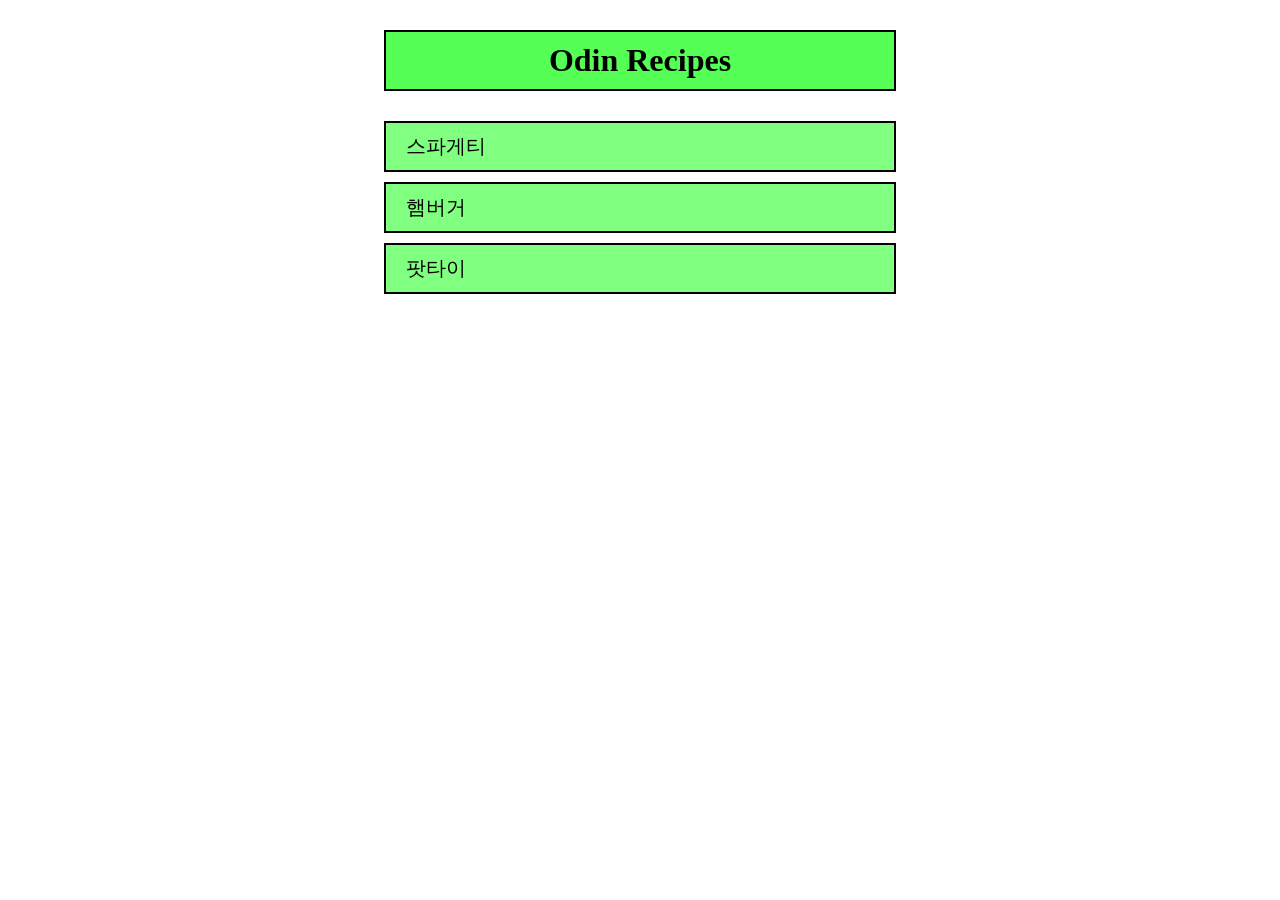
<file: index.html>
<!DOCTYPE html>
<html lang="ko">
<head>
  <meta charset="UTF-8">
  <meta name="viewport" content="width=device-width, initial-scale=1.0">
  <title>Odin Recipes</title>
  <link rel="stylesheet" href="index-page-style.css">
</head>
<body>
  <div class="container">
    <h1 class="title">Odin Recipes</h1>
    <ul class="list">
      <a href="./recipes/spaghetti.html"><li class="list-item">스파게티</li></a>
      <a href="./recipes/hamburger.html"><li class="list-item">햄버거</li></a>
      <a href="./recipes/pad-thai.html"><li class="list-item">팟타이</li></a>
    </ul>
  </div>
</body>
</html>
</file>
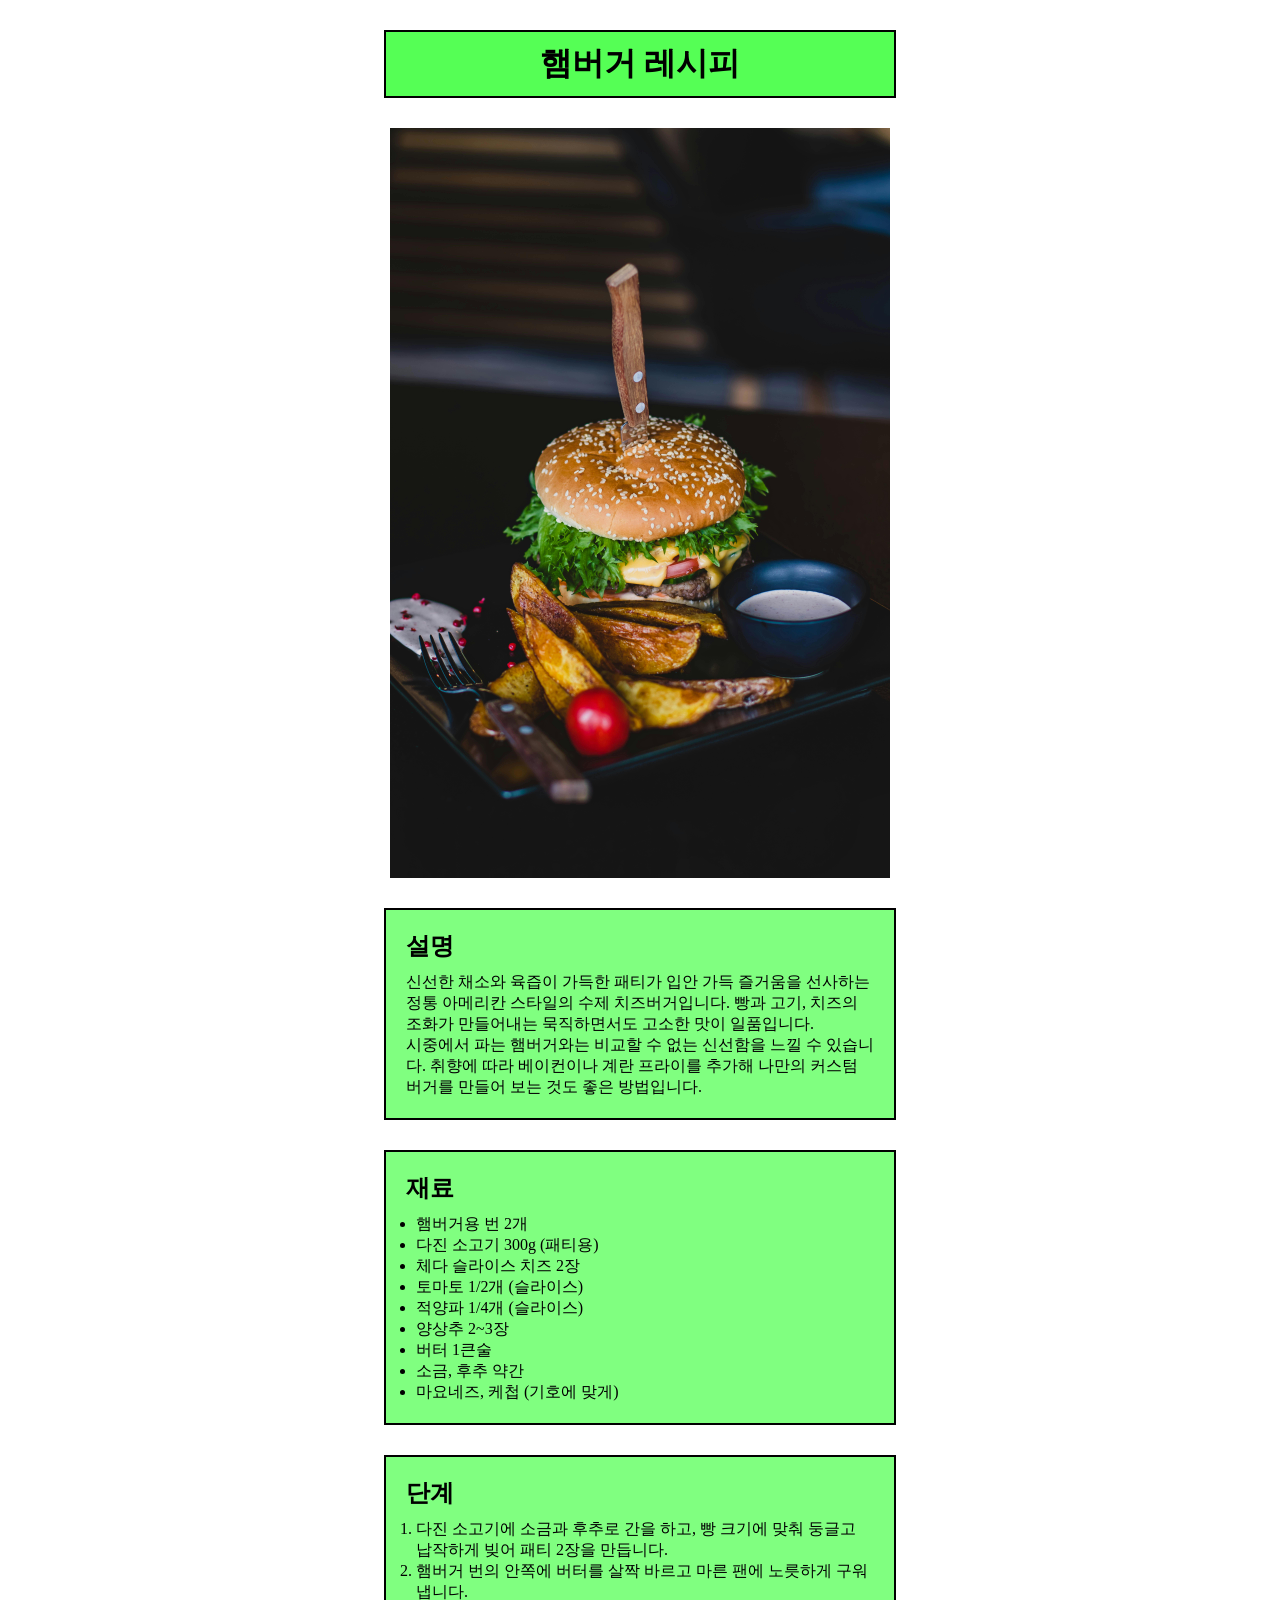
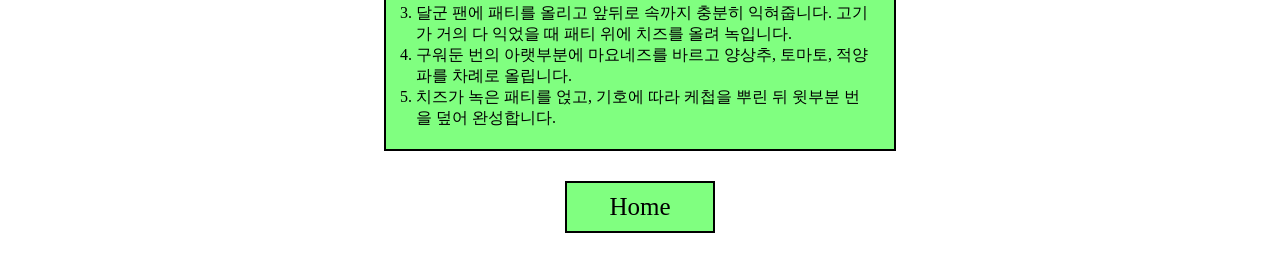
<file: recipes/hamburger.html>
<!DOCTYPE html>
<html lang="ko">
<head>
  <meta charset="UTF-8">
  <meta name="viewport" content="width=device-width, initial-scale=1.0">
  <title>햄버거 레시피</title>
  <link rel="stylesheet" href="recipe-style.css">
</head>
<body>
  <div class="container">
    <h1 class="title">햄버거 레시피</h1>
    
    <img class="image" src="../images/hamburger.jpg" alt="hamburger image" width="500">

    <div class="description">
      <h2>설명</h2>
      <p>신선한 채소와 육즙이 가득한 패티가 입안 가득 즐거움을 선사하는 정통 아메리칸 스타일의 수제 치즈버거입니다. 빵과 고기, 치즈의 조화가 만들어내는 묵직하면서도 고소한 맛이 일품입니다.</p>
      <p>시중에서 파는 햄버거와는 비교할 수 없는 신선함을 느낄 수 있습니다. 취향에 따라 베이컨이나 계란 프라이를 추가해 나만의 커스텀 버거를 만들어 보는 것도 좋은 방법입니다.</p>
    </div>

    <div class="ingredients">
      <h2>재료</h2>
      <ul>
        <li>햄버거용 번 2개</li>
        <li>다진 소고기 300g (패티용)</li>
        <li>체다 슬라이스 치즈 2장</li>
        <li>토마토 1/2개 (슬라이스)</li>
        <li>적양파 1/4개 (슬라이스)</li>
        <li>양상추 2~3장</li>
        <li>버터 1큰술</li>
        <li>소금, 후추 약간</li>
        <li>마요네즈, 케첩 (기호에 맞게)</li>
      </ul>
    </div>

    <div class="step">
      <h2>단계</h2>
      <ol>
        <li>다진 소고기에 소금과 후추로 간을 하고, 빵 크기에 맞춰 둥글고 납작하게 빚어 패티 2장을 만듭니다.</li>
        <li>햄버거 번의 안쪽에 버터를 살짝 바르고 마른 팬에 노릇하게 구워냅니다.</li>
        <li>달군 팬에 패티를 올리고 앞뒤로 속까지 충분히 익혀줍니다. 고기가 거의 다 익었을 때 패티 위에 치즈를 올려 녹입니다.</li>
        <li>구워둔 번의 아랫부분에 마요네즈를 바르고 양상추, 토마토, 적양파를 차례로 올립니다.</li>
        <li>치즈가 녹은 패티를 얹고, 기호에 따라 케첩을 뿌린 뒤 윗부분 번을 덮어 완성합니다.</li>
      </ol>
    </div>

    <a class="home" href="../index.html">Home</a>
  </div>
</body>
</html>
</file>
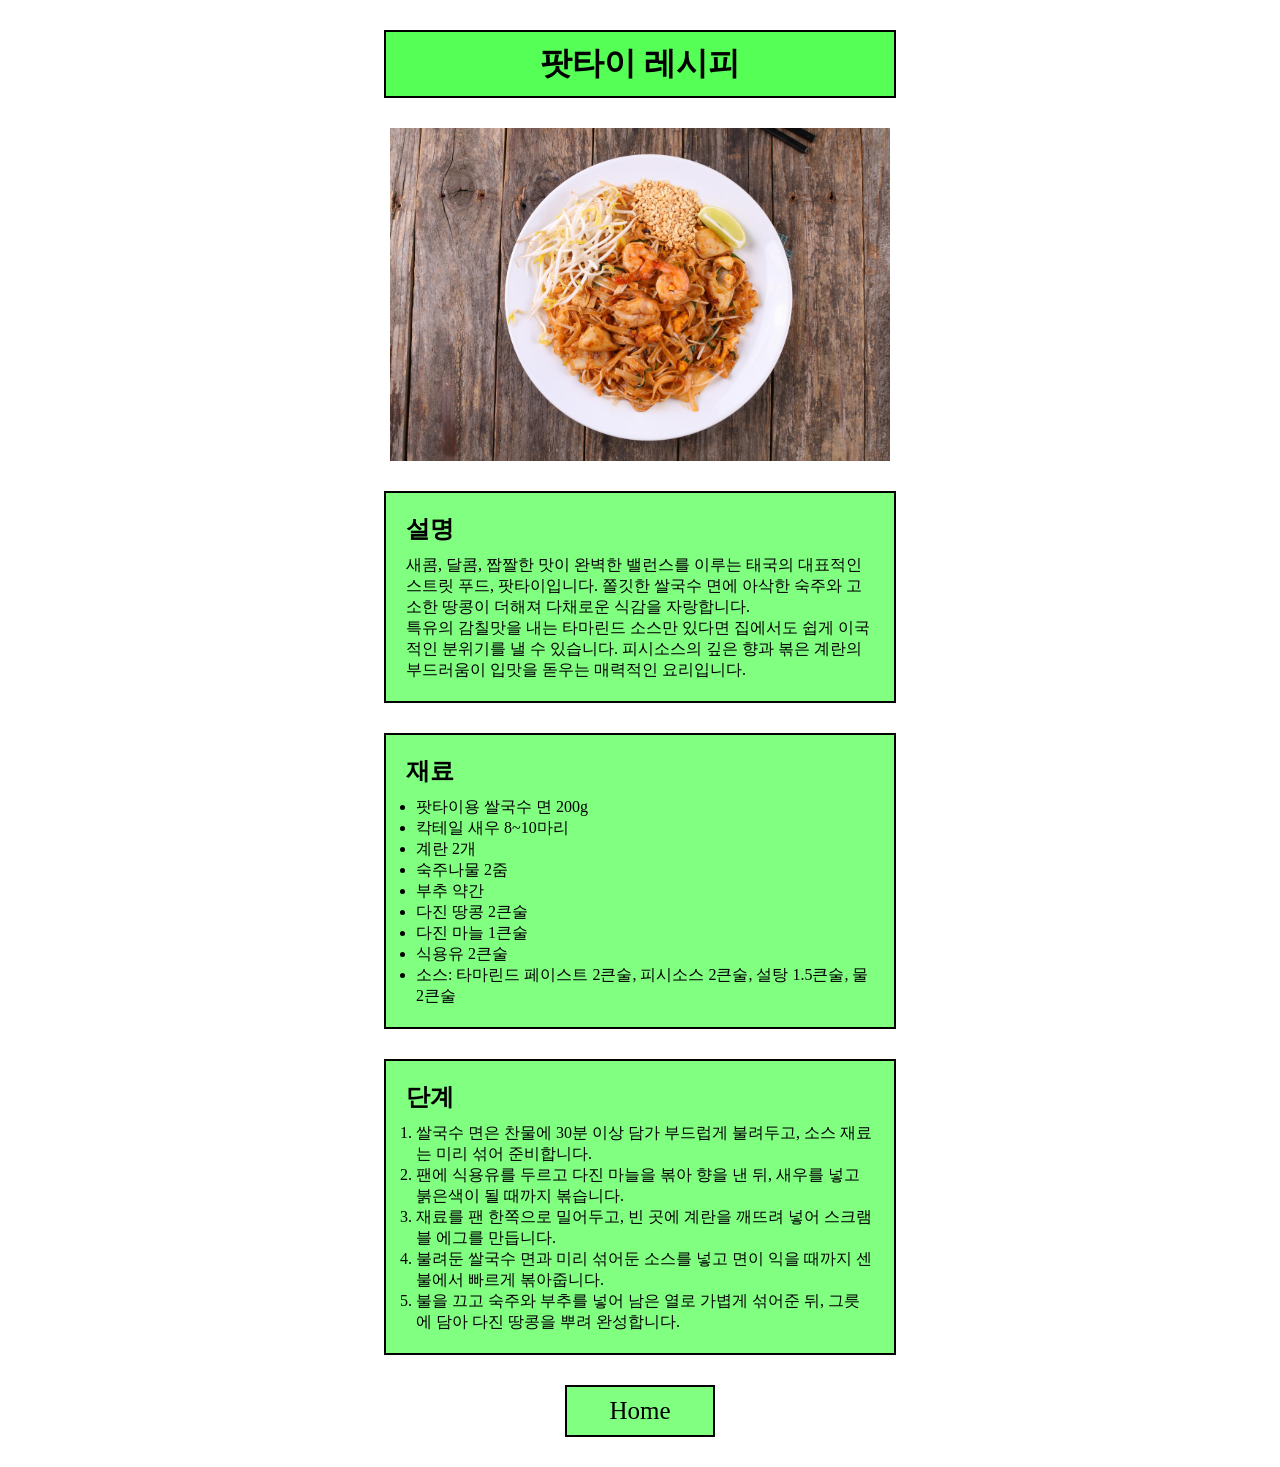
<file: recipes/pad-thai.html>
<!DOCTYPE html>
<html lang="ko">
<head>
  <meta charset="UTF-8">
  <meta name="viewport" content="width=device-width, initial-scale=1.0">
  <title>팟타이 레시피</title>
  <link rel="stylesheet" href="recipe-style.css">
</head>
<body>
  <div class="container">
    <h1 class="title">팟타이 레시피</h1>

    <img class="image" src="../images/pad_thai.jpg" alt="pad thai image" width="500">

    <div class="description">
      <h2>설명</h2>
      <p>새콤, 달콤, 짭짤한 맛이 완벽한 밸런스를 이루는 태국의 대표적인 스트릿 푸드, 팟타이입니다. 쫄깃한 쌀국수 면에 아삭한 숙주와 고소한 땅콩이 더해져 다채로운 식감을 자랑합니다.</p>
      <p>특유의 감칠맛을 내는 타마린드 소스만 있다면 집에서도 쉽게 이국적인 분위기를 낼 수 있습니다. 피시소스의 깊은 향과 볶은 계란의 부드러움이 입맛을 돋우는 매력적인 요리입니다.</p>
    </div>

    <div class="ingredients">
      <h2>재료</h2>
      <ul>
        <li>팟타이용 쌀국수 면 200g</li>
        <li>칵테일 새우 8~10마리</li>
        <li>계란 2개</li>
        <li>숙주나물 2줌</li>
        <li>부추 약간</li>
        <li>다진 땅콩 2큰술</li>
        <li>다진 마늘 1큰술</li>
        <li>식용유 2큰술</li>
        <li>소스: 타마린드 페이스트 2큰술, 피시소스 2큰술, 설탕 1.5큰술, 물 2큰술</li>
      </ul>
    </div>

    <div class="step">
      <h2>단계</h2>
      <ol>
        <li>쌀국수 면은 찬물에 30분 이상 담가 부드럽게 불려두고, 소스 재료는 미리 섞어 준비합니다.</li>
        <li>팬에 식용유를 두르고 다진 마늘을 볶아 향을 낸 뒤, 새우를 넣고 붉은색이 될 때까지 볶습니다.</li>
        <li>재료를 팬 한쪽으로 밀어두고, 빈 곳에 계란을 깨뜨려 넣어 스크램블 에그를 만듭니다.</li>
        <li>불려둔 쌀국수 면과 미리 섞어둔 소스를 넣고 면이 익을 때까지 센 불에서 빠르게 볶아줍니다.</li>
        <li>불을 끄고 숙주와 부추를 넣어 남은 열로 가볍게 섞어준 뒤, 그릇에 담아 다진 땅콩을 뿌려 완성합니다.</li>
      </ol>
    </div>

    <a class="home" href="../index.html">Home</a>
  </div>
</body>
</html>
</file>
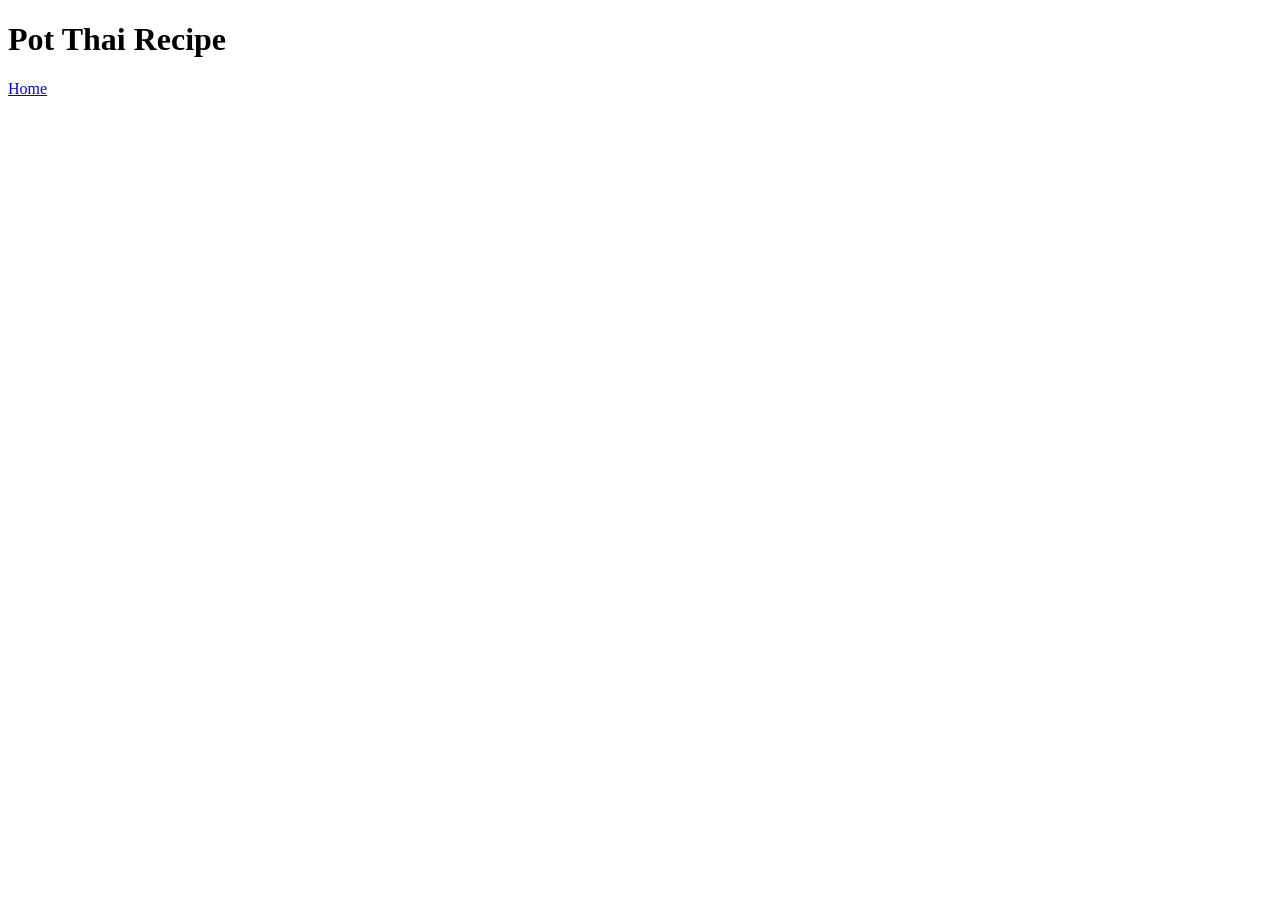
<file: recipes/pot-thai.html>
<!DOCTYPE html>
<html lang="en">
<head>
  <meta charset="UTF-8">
  <meta name="viewport" content="width=device-width, initial-scale=1.0">
  <title>Pot Thai Recipe</title>
</head>
<body>
  <h1>Pot Thai Recipe</h1>

  <a href="../index.html">Home</a>
</body>
</html>
</file>
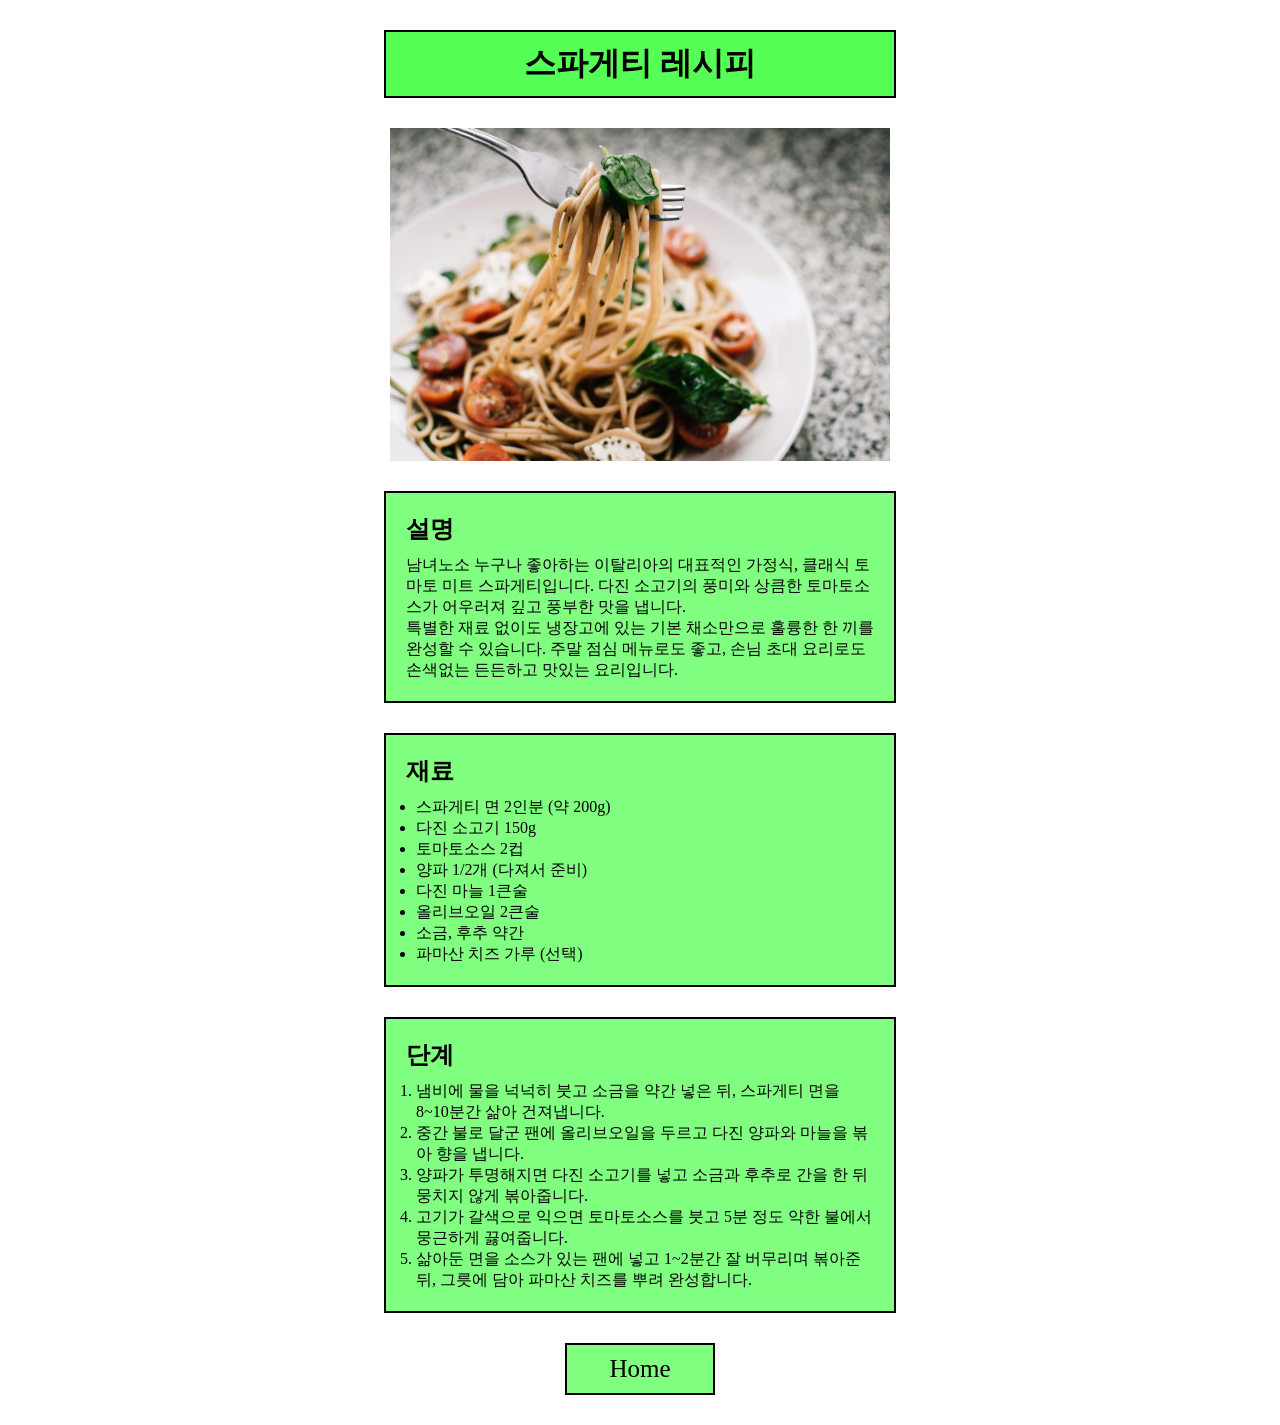
<file: recipes/spaghetti.html>
<!DOCTYPE html>
<html lang="ko">
<head>
  <meta charset="UTF-8">
  <meta name="viewport" content="width=device-width, initial-scale=1.0">
  <title>스파게티 레시피</title>
  <link rel="stylesheet" href="recipe-style.css">
</head>
<body>
  <div class="container">
    <h1 class="title">스파게티 레시피</h1>

    <img class="image" src="../images/spaghetti.jpg" alt="spaghetti image" width="500">

    <div class="description">
      <h2>설명</h2>
      <p>남녀노소 누구나 좋아하는 이탈리아의 대표적인 가정식, 클래식 토마토 미트 스파게티입니다. 다진 소고기의 풍미와 상큼한 토마토소스가 어우러져 깊고 풍부한 맛을 냅니다.</p>
      <p>특별한 재료 없이도 냉장고에 있는 기본 채소만으로 훌륭한 한 끼를 완성할 수 있습니다. 주말 점심 메뉴로도 좋고, 손님 초대 요리로도 손색없는 든든하고 맛있는 요리입니다.</p>
    </div>

    <div class="ingredients">
      <h2>재료</h2>
      <ul>
        <li>스파게티 면 2인분 (약 200g)</li>
        <li>다진 소고기 150g</li>
        <li>토마토소스 2컵</li>
        <li>양파 1/2개 (다져서 준비)</li>
        <li>다진 마늘 1큰술</li>
        <li>올리브오일 2큰술</li>
        <li>소금, 후추 약간</li>
        <li>파마산 치즈 가루 (선택)</li>
      </ul>
    </div>

    <div class="step">
      <h2>단계</h2>
      <ol>
        <li>냄비에 물을 넉넉히 붓고 소금을 약간 넣은 뒤, 스파게티 면을 8~10분간 삶아 건져냅니다.</li>
        <li>중간 불로 달군 팬에 올리브오일을 두르고 다진 양파와 마늘을 볶아 향을 냅니다.</li>
        <li>양파가 투명해지면 다진 소고기를 넣고 소금과 후추로 간을 한 뒤 뭉치지 않게 볶아줍니다.</li>
        <li>고기가 갈색으로 익으면 토마토소스를 붓고 5분 정도 약한 불에서 뭉근하게 끓여줍니다.</li>
        <li>삶아둔 면을 소스가 있는 팬에 넣고 1~2분간 잘 버무리며 볶아준 뒤, 그릇에 담아 파마산 치즈를 뿌려 완성합니다.</li>
      </ol>
    </div>

    <a class="home" href="../index.html">Home</a>
  </div>
</body>
</html>
</file>
<file: index-page-style.css>
* {
  margin: 0;
  padding: 0;
  box-sizing: border-box;
}

.container {
  padding: 0 30%;
}

.title {
  text-align: center;
  border: 2px solid black;
  margin: 30px 0;
  padding: 10px 0;
  background-color: #55FF55;
}

.list {
  list-style: none;
}

.list a {
  color: black;
  text-decoration: none;
  vertical-align: middle;
  font-size: 20px;
}

.list-item {
  width: 100%;
  border: 2px solid black;
  margin-bottom: 10px;
  padding: 10px 20px;
  background-color: #80FF80;
}

.list-item:hover {
  cursor: pointer;
  background-color: #AAFFAA;
}
</file>
<file: recipes/recipe-style.css>
* {
  margin: 0;
  padding: 0;
  box-sizing: border-box;
}

.container {
  padding: 0 30%;
}

.title {
  text-align: center;
  border: 2px solid black;
  margin: 30px 0;
  padding: 10px 0;
  background-color: #55FF55;
}

.image {
  width: 500px;
  display: block;
  margin: 0 auto 30px auto;
}

.description,
.ingredients,
.step {
  background-color: #80FF80;
  padding: 20px;
  border: 2px solid black;
  margin-bottom: 30px;
}

.description h2,
.ingredients h2,
.step h2 {
  margin-bottom: 10px;
}

.ingredients li,
.step li {
  margin-left: 10px;
}

.home {
  background-color: #80FF80;
  display: block;
  font-size: 25px;
  padding: 10px;
  width: 150px;
  margin: 0 auto 30px auto;
  text-align: center;
  text-decoration: none;
  color: black;
  border: 2px solid black;
}

.home:hover {
  background-color: #AAFFAA;
}
</file>
